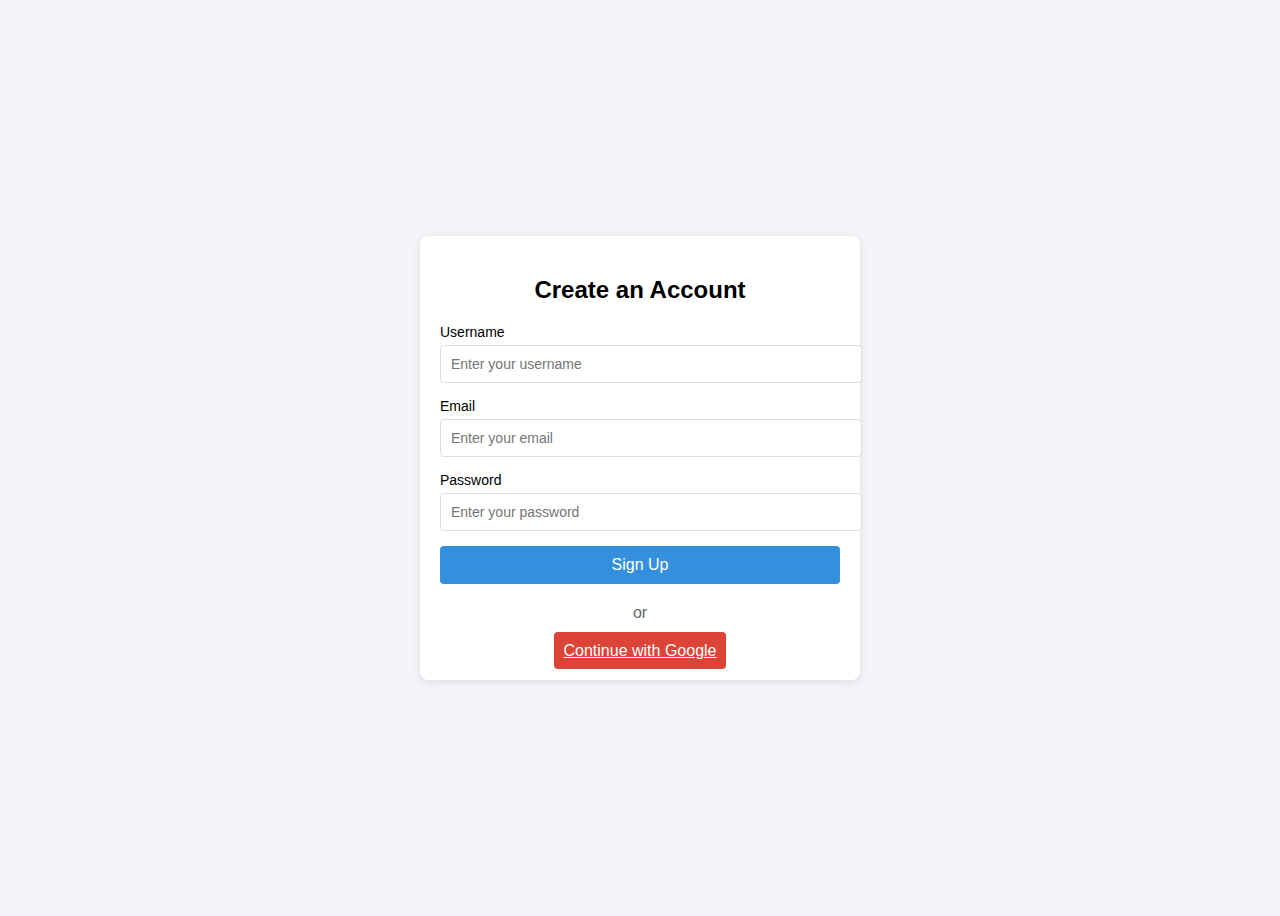
<file: index.html>
<!DOCTYPE html>
<html lang="en">
<head>
    <meta charset="UTF-8">
    <meta name="viewport" content="width=device-width, initial-scale=1.0">
    <title>Create an Account</title>
    <link rel="stylesheet" href="styles.css">
</head>
<body>
    <div class="container">
        <div class="form-container">
            <h2>Create an Account</h2>

            <!-- Registration Form -->
            <form id="registerForm" action="http://YOUR_BACKEND_DOMAIN/register" method="POST">
    <div class="form-group">
        <label for="username">Username</label>
        <input type="text" id="username" name="username" class="form-input" placeholder="Enter your username" required>
    </div>
    <div class="form-group">
        <label for="email">Email</label>
        <input type="email" id="email" name="email" class="form-input" placeholder="Enter your email" required>
    </div>
    <div class="form-group">
        <label for="password">Password</label>
        <input type="password" id="password" name="password" class="form-input" placeholder="Enter your password" required>
    </div>
    <button type="submit" class="btn">Sign Up</button>
</form>


            <div class="divider">
                <span>or</span>
            </div>

            <!-- Google OAuth Button -->
            <div class="oauth-container">
          <a href="http://YOUR_BACKEND_DOMAIN/login" class="btn google-btn">Continue with Google</a>
            </div>

        </div>
    </div>

    <script src="script.js"></script>
</body>
</html>
</file>
<file: styles.css>
body {
    background-color: #f4f4f9;
    font-family: Arial, sans-serif;
}

.container {
    display: flex;
    justify-content: center;
    align-items: center;
    height: 100vh;
}

.form-container {
    background-color: white;
    padding: 20px;
    border-radius: 8px;
    box-shadow: 0 2px 10px rgba(0, 0, 0, 0.1);
    max-width: 400px;
    width: 100%;
}

h2 {
    text-align: center;
    margin-bottom: 20px;
}

.form-group {
    margin-bottom: 15px;
}

.form-group label {
    display: block;
    font-size: 14px;
    margin-bottom: 5px;
}

.form-input {
    width: 100%;
    padding: 10px;
    border: 1px solid #ddd;
    border-radius: 4px;
    font-size: 14px;
}

.btn {
    width: 100%;
    background-color: #3490dc;
    color: white;
    padding: 10px;
    border: none;
    border-radius: 4px;
    cursor: pointer;
    font-size: 16px;
    transition: background-color 0.3s ease;
}

.btn:hover {
    background-color: #2779bd;
}

.google-btn {
    background-color: #db4437;
}

.google-btn:hover {
    background-color: #c5382f;
}

.divider {
    text-align: center;
    margin: 20px 0;
}

.divider span {
    background-color: white;
    padding: 0 10px;
    color: #666;
}

.oauth-container {
    text-align: center;
}
</file>
